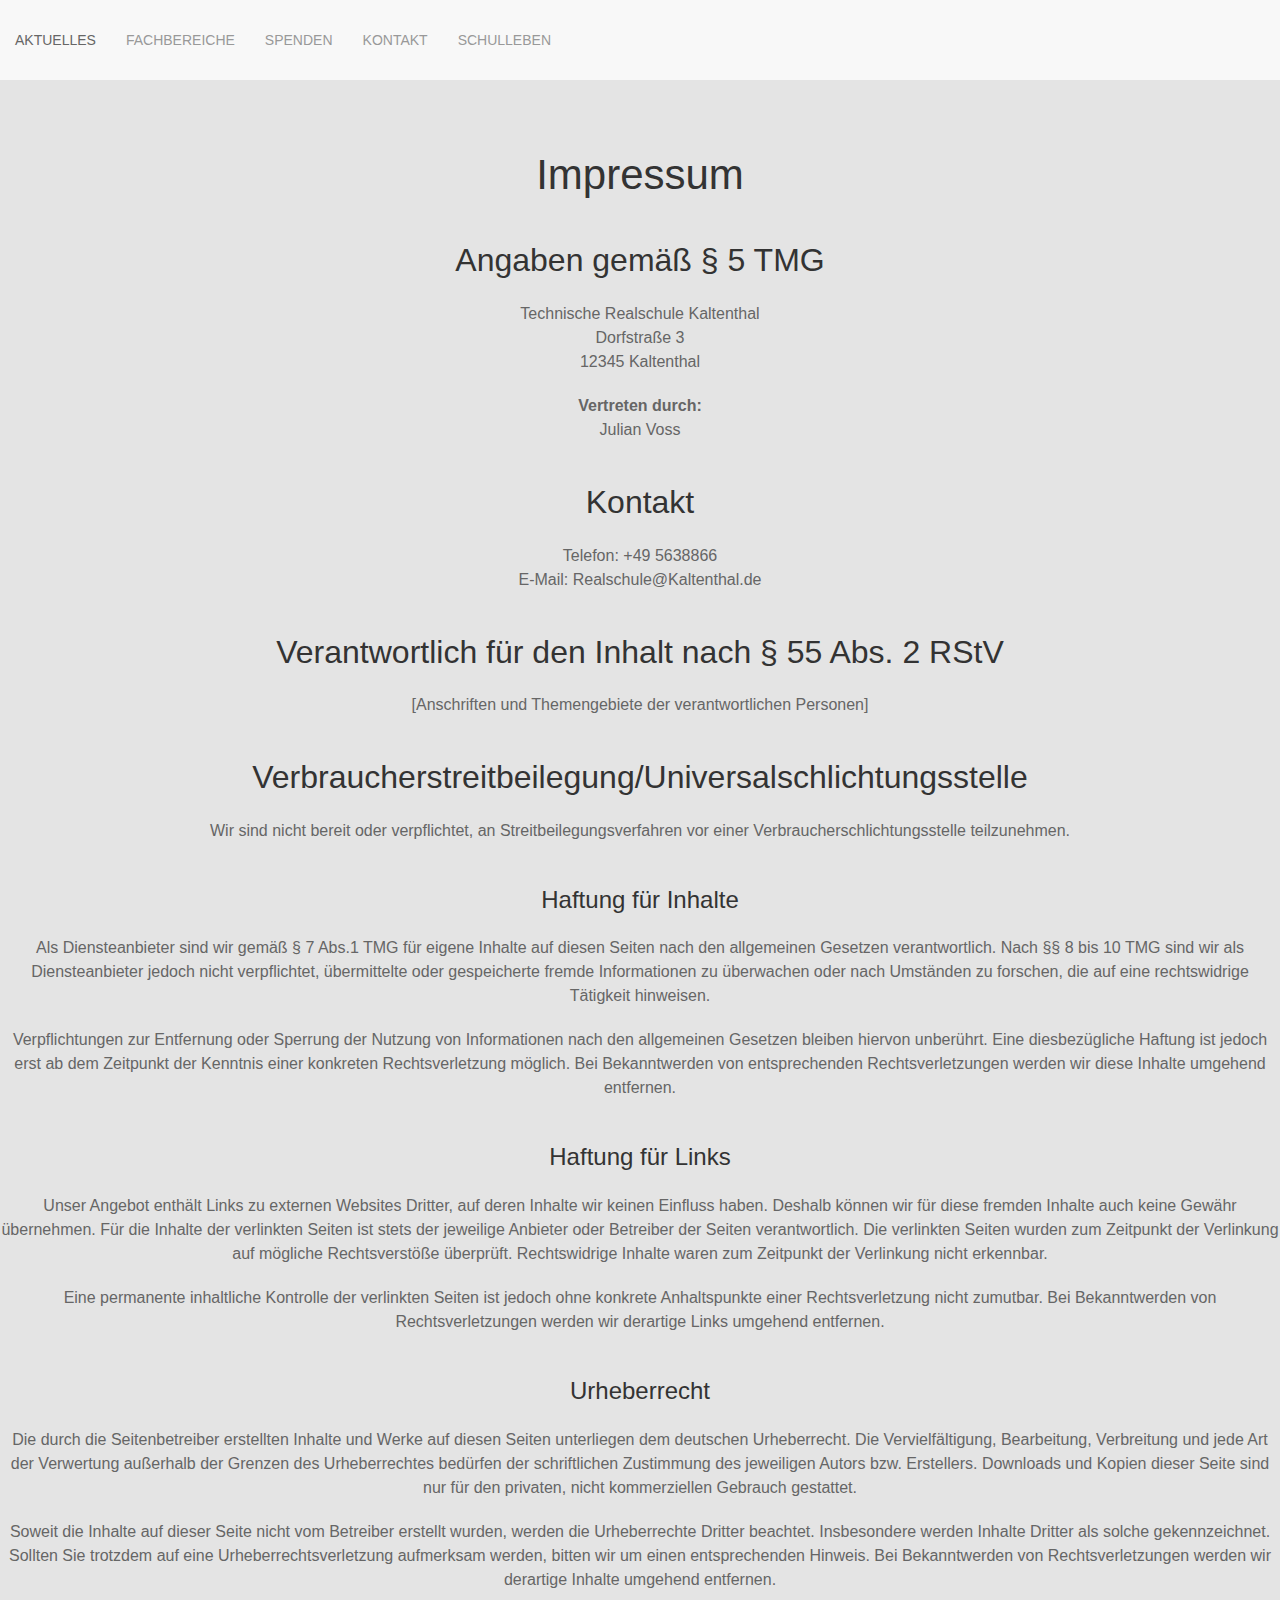
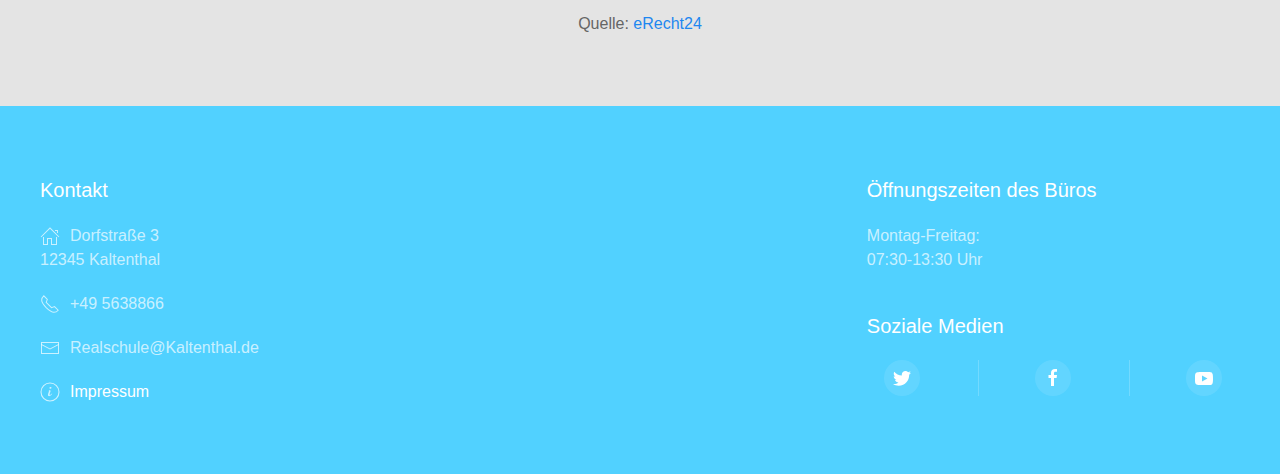
<file: impressum.html>
<!DOCTYPE html>
<html lang="zxx">
    <head>
        <title>
            Technische Realschule Kaltenthal
        </title>
        <meta charset="utf-8">
        <meta name="viewport" content="width=device-width, initial-scale=1">
        <link rel="stylesheet" href="css/uikit.css" />
        <script src="js/uikit.min.js"></script>
        <script src="js/uikit-icons.min.js"></script>

        <body>
            <div uk-sticky="sel-target: .uk-navbar-container; cls-active: uk-navbar-sticky; bottom: #transparent-sticky-navbar">
                <nav class="uk-navbar-container uk-flex-column uk-flex-top" data-uk-navbar data-uk-toggle="media: @s; cls: uk-flex-row uk-flex-top; mode: media">
                    <button type="button" data-uk-toggle="target: .navbar-collapse; cls: hidden-up-to-s" class="uk-navbar-toggle uk-hidden@s" data-uk-navbar-toggle-icon></button>
                    <div class="navbar-collapse hidden-up-to-s">
                        <div class="uk-navbar-left">
                            <ul data-uk-toggle="media: @s; cls: uk-navbar-nav uk-padding-remove; mode: media" class="uk-nav uk-nav-primary uk-padding-small">
                                <li><a href="index.html#aktionen">Aktuelles</a></li>
                                <li><a href="index.html#fachbereiche">Fachbereiche</a></li>
                                <li><a href="index.html#spendenaufruf">Spenden</a></li>
                                <li>
                                    <a href="#kontakt">Kontakt</a>
                                    <div class="uk-navbar-dropdown">
                                        <ul class="uk-nav uk-navbar-dropdown-nav">
                                            <li><a href="kontaktformular.html">Kontaktformular</a></li>
                                        </ul>
                                    </div>
                                </li>
                                <li>
                                    <a href="#">Schulleben</a>
                                    <div class="uk-navbar-dropdown">
                                        <ul class="uk-nav uk-navbar-dropdown-nav">
                                            <li><a href="projekteags.html">Projekte und AGs</a></li>
                                            <li><a href="#">Menüplan Mensa</a></li>
                                            <li><a href="#">Schulvorstand</a></li>
                                        </ul>
                                    </div>
                                </li>
                            </ul>
                        </div>
                    </div>
                </nav>
            </div>
            <div class="uk-section uk-section-muted uk-text-center">
                <h1>Impressum</h1>

                <h2>Angaben gem&auml;&szlig; &sect; 5 TMG</h2>
                <p>Technische Realschule Kaltenthal<br />
                Dorfstra&szlig;e 3<br />
                12345 Kaltenthal</p>

                <p><strong>Vertreten durch:</strong><br />
                Julian Voss</p>

                <h2>Kontakt</h2>
                <p>Telefon: +49 5638866<br />
                E-Mail: Realschule@Kaltenthal.de</p>

                <h2>Verantwortlich f&uuml;r den Inhalt nach &sect; 55 Abs. 2 RStV</h2>
                <p>&#91;Anschriften und Themengebiete der verantwortlichen Personen&#93;</p>

                <h2>Verbraucher&shy;streit&shy;beilegung/Universal&shy;schlichtungs&shy;stelle</h2><p>Wir sind nicht bereit oder verpflichtet, an Streitbeilegungsverfahren vor einer Verbraucherschlichtungsstelle teilzunehmen.</p>

                <h3>Haftung f&uuml;r Inhalte</h3> <p>Als Diensteanbieter sind wir gem&auml;&szlig; &sect; 7 Abs.1 TMG f&uuml;r eigene Inhalte auf diesen Seiten nach den allgemeinen Gesetzen verantwortlich. Nach &sect;&sect; 8 bis 10 TMG sind wir als Diensteanbieter jedoch nicht verpflichtet, &uuml;bermittelte oder gespeicherte fremde Informationen zu &uuml;berwachen oder nach Umst&auml;nden zu forschen, die auf eine rechtswidrige T&auml;tigkeit hinweisen.</p> <p>Verpflichtungen zur Entfernung oder Sperrung der Nutzung von Informationen nach den allgemeinen Gesetzen bleiben hiervon unber&uuml;hrt. Eine diesbez&uuml;gliche Haftung ist jedoch erst ab dem Zeitpunkt der Kenntnis einer konkreten Rechtsverletzung m&ouml;glich. Bei Bekanntwerden von entsprechenden Rechtsverletzungen werden wir diese Inhalte umgehend entfernen.</p> <h3>Haftung f&uuml;r Links</h3> <p>Unser Angebot enth&auml;lt Links zu externen Websites Dritter, auf deren Inhalte wir keinen Einfluss haben. Deshalb k&ouml;nnen wir f&uuml;r diese fremden Inhalte auch keine Gew&auml;hr &uuml;bernehmen. F&uuml;r die Inhalte der verlinkten Seiten ist stets der jeweilige Anbieter oder Betreiber der Seiten verantwortlich. Die verlinkten Seiten wurden zum Zeitpunkt der Verlinkung auf m&ouml;gliche Rechtsverst&ouml;&szlig;e &uuml;berpr&uuml;ft. Rechtswidrige Inhalte waren zum Zeitpunkt der Verlinkung nicht erkennbar.</p> <p>Eine permanente inhaltliche Kontrolle der verlinkten Seiten ist jedoch ohne konkrete Anhaltspunkte einer Rechtsverletzung nicht zumutbar. Bei Bekanntwerden von Rechtsverletzungen werden wir derartige Links umgehend entfernen.</p> <h3>Urheberrecht</h3> <p>Die durch die Seitenbetreiber erstellten Inhalte und Werke auf diesen Seiten unterliegen dem deutschen Urheberrecht. Die Vervielf&auml;ltigung, Bearbeitung, Verbreitung und jede Art der Verwertung au&szlig;erhalb der Grenzen des Urheberrechtes bed&uuml;rfen der schriftlichen Zustimmung des jeweiligen Autors bzw. Erstellers. Downloads und Kopien dieser Seite sind nur f&uuml;r den privaten, nicht kommerziellen Gebrauch gestattet.</p> <p>Soweit die Inhalte auf dieser Seite nicht vom Betreiber erstellt wurden, werden die Urheberrechte Dritter beachtet. Insbesondere werden Inhalte Dritter als solche gekennzeichnet. Sollten Sie trotzdem auf eine Urheberrechtsverletzung aufmerksam werden, bitten wir um einen entsprechenden Hinweis. Bei Bekanntwerden von Rechtsverletzungen werden wir derartige Inhalte umgehend entfernen.</p>

                <p>Quelle: <a href="https://www.e-recht24.de">eRecht24</a></p>
            </div>
            <div class="uk-section uk-section-primary">
                <div class=" uk-container">
                   <div uk-grid>
                      <div class="uk-width-expand@m">
                            <h4 id="kontakt">Kontakt</h4>
                            <p><span class="uk-margin-small-right" uk-icon="home"></span>Dorfstraße 3<br>12345 Kaltenthal</p>
                            <p><span class="uk-margin-small-right" uk-icon="receiver"></span>+49 5638866</p>
                            <p><span class="uk-margin-small-right" uk-icon="mail"></span>Realschule@Kaltenthal.de</p>
                            <p><span class="uk-margin-small-right" uk-icon="info"></span><a href="impressum.html" uk-tooltip="Impressum">Impressum</a></p>
                      </div>
                      <div class="uk-width-1-3@m">
                        <h4>Öffnungszeiten des Büros</h4>
                        <p>Montag-Freitag:<br>07:30-13:30 Uhr</p>
                        <h4>Soziale Medien</h4>
                        <div class="uk-grid-divider uk-child-width-1-3@s uk-text-center uk-text-secondary" uk-grid>
                        <div>
                            <a href="https://www.hs-osnabrueck.de/" class="uk-icon-button uk-text-secondary" uk-icon="twitter" uk-tooltip="Twitter"></a>
                        </div>
                        <div>
                            <a href="https://www.hs-osnabrueck.de/" class="uk-icon-button uk-text-secondary" uk-icon="facebook" uk-tooltip="Facebook"></a>
                        </div>
                        <div>
                            <a href="https://www.hs-osnabrueck.de/" class="uk-icon-button uk-text-secondary" uk-icon="youtube" uk-tooltip="YouTube"></a>
                        </div>
                        </div>
                      </div>
                   </div>
                </div>
            </div>
        </body>
</html>
</file>
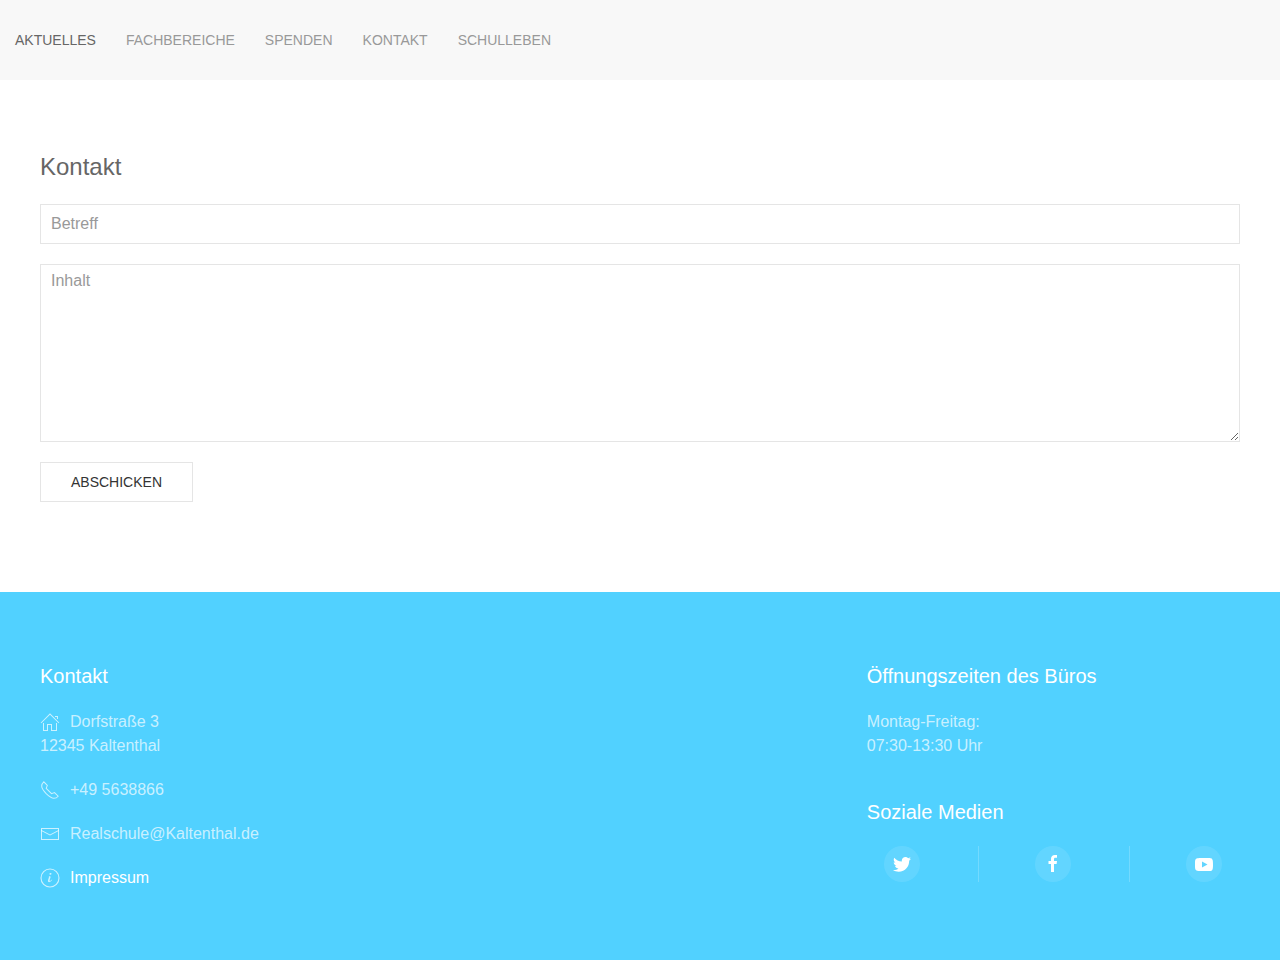
<file: kontaktformular.html>
<!DOCTYPE html>
<html lang="zxx">
    <head>
        <title>
            Technische Realschule Kaltenthal
        </title>
        <meta charset="utf-8">
        <meta name="viewport" content="width=device-width, initial-scale=1">
        <link rel="stylesheet" href="css/uikit.css" />
        <script src="js/uikit.min.js"></script>
        <script src="js/uikit-icons.min.js"></script>


        <body>
            <div uk-sticky="sel-target: .uk-navbar-container; cls-active: uk-navbar-sticky; bottom: #transparent-sticky-navbar">
                <nav class="uk-navbar-container uk-flex-column uk-flex-top" data-uk-navbar data-uk-toggle="media: @s; cls: uk-flex-row uk-flex-top; mode: media">
                    <button type="button" data-uk-toggle="target: .navbar-collapse; cls: hidden-up-to-s" class="uk-navbar-toggle uk-hidden@s" data-uk-navbar-toggle-icon></button>
                    <div class="navbar-collapse hidden-up-to-s">
                        <div class="uk-navbar-left">
                            <ul data-uk-toggle="media: @s; cls: uk-navbar-nav uk-padding-remove; mode: media" class="uk-nav uk-nav-primary uk-padding-small">
                                <li><a href="index.html#aktionen">Aktuelles</a></li>
                                <li><a href="index.html#fachbereiche">Fachbereiche</a></li>
                                <li><a href="index.html#spendenaufruf">Spenden</a></li>
                                <li>
                                    <a href="#kontakt">Kontakt</a>
                                    <div class="uk-navbar-dropdown">
                                        <ul class="uk-nav uk-navbar-dropdown-nav">
                                            <li><a href="kontaktformular.html">Kontaktformular</a></li>
                                        </ul>
                                    </div>
                                </li>
                                <li>
                                    <a href="#">Schulleben</a>
                                    <div class="uk-navbar-dropdown">
                                        <ul class="uk-nav uk-navbar-dropdown-nav">
                                            <li><a href="projekteags.html">Projekte und AGs</a></li>
                                            <li><a href="#">Menüplan Mensa</a></li>
                                            <li><a href="#">Schulvorstand</a></li>
                                        </ul>
                                    </div>
                                </li>
                            </ul>
                        </div>
                    </div>
                </nav>
            </div>
            <div class="uk-section uk-section-default">
                <div class="uk-container">
                    <form>
                        <fieldset class="uk-fieldset">
                            <legend class="uk-legend">Kontakt</legend>
                            <div class="uk-margin">
                                <input class="uk-input" type="text" placeholder="Betreff">
                            </div>
                            <div class="uk-margin">
                                <textarea class="uk-textarea" rows="7" placeholder="Inhalt"></textarea>
                            </div>
                            <div class="uk-margin">
                                <button class="uk-button uk-button-default">Abschicken</button>
                            </div>                    
                        </fieldset>
                    </form> 
                </div>
            </div>
            <div class="uk-section uk-section-primary">
                <div class=" uk-container">
                   <div uk-grid>
                      <div class="uk-width-expand@m">
                            <h4 id="kontakt">Kontakt</h4>
                            <p><span class="uk-margin-small-right" uk-icon="home"></span>Dorfstraße 3<br>12345 Kaltenthal</p>
                            <p><span class="uk-margin-small-right" uk-icon="receiver"></span>+49 5638866</p>
                            <p><span class="uk-margin-small-right" uk-icon="mail"></span>Realschule@Kaltenthal.de</p>
                            <p><span class="uk-margin-small-right" uk-icon="info"></span><a href="impressum.html" uk-tooltip="Impressum">Impressum</a></p>
                      </div>
                      <div class="uk-width-1-3@m">
                        <h4>Öffnungszeiten des Büros</h4>
                        <p>Montag-Freitag:<br>07:30-13:30 Uhr</p>
                        <h4>Soziale Medien</h4>
                        <div class="uk-grid-divider uk-child-width-1-3@s uk-text-center uk-text-secondary" uk-grid>
                        <div>
                            <a href="https://www.hs-osnabrueck.de/" class="uk-icon-button uk-text-secondary" uk-icon="twitter" uk-tooltip="Twitter"></a>
                        </div>
                        <div>
                            <a href="https://www.hs-osnabrueck.de/" class="uk-icon-button uk-text-secondary" uk-icon="facebook" uk-tooltip="Facebook"></a>
                        </div>
                        <div>
                            <a href="https://www.hs-osnabrueck.de/" class="uk-icon-button uk-text-secondary" uk-icon="youtube" uk-tooltip="YouTube"></a>
                        </div>
                        </div>
                      </div>
                   </div>
                </div>
            </div>
        </body>
</html>
</file>
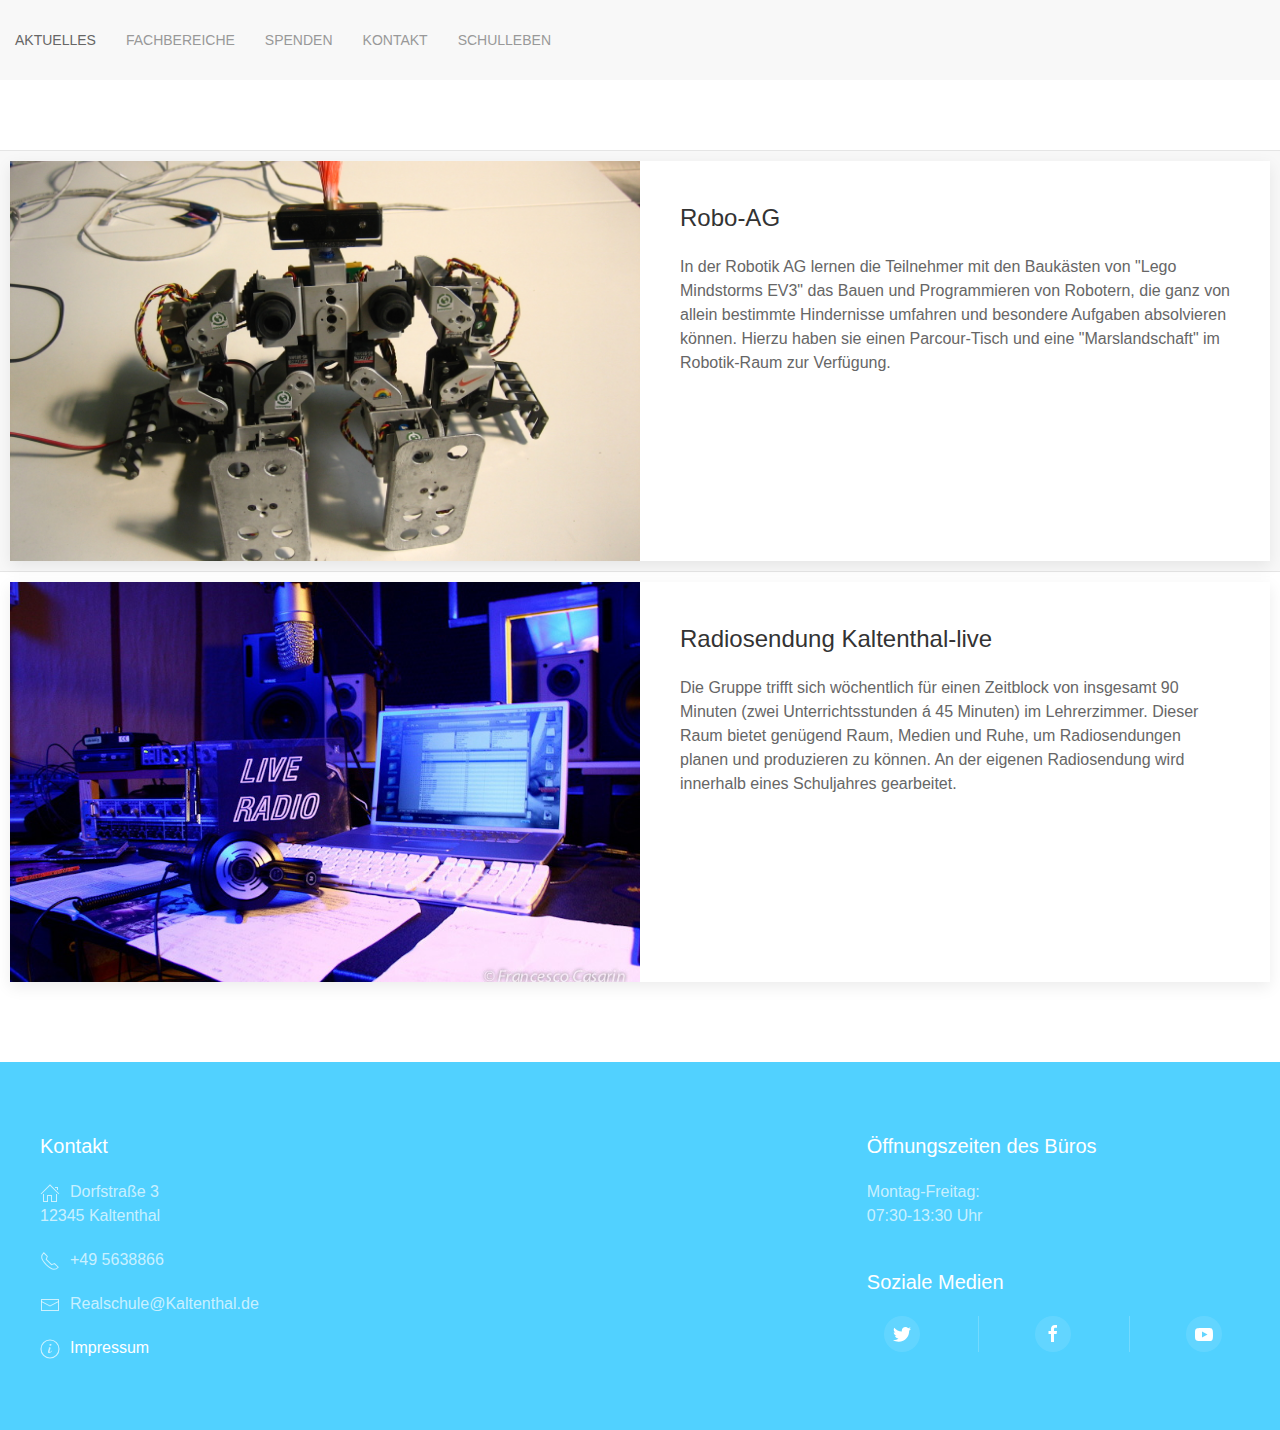
<file: projekteags.html>
<!DOCTYPE html>
<html lang="zxx">
    <head>
        <title>
            Technische Realschule Kaltenthal
        </title>
        <meta charset="utf-8">
        <meta name="viewport" content="width=device-width, initial-scale=1">
        <link rel="stylesheet" href="css/uikit.css" />
        <script src="js/uikit.min.js"></script>
        <script src="js/uikit-icons.min.js"></script>


        <body>
            <div uk-sticky="sel-target: .uk-navbar-container; cls-active: uk-navbar-sticky; bottom: #transparent-sticky-navbar">
                <nav class="uk-navbar-container uk-flex-column uk-flex-top" data-uk-navbar data-uk-toggle="media: @s; cls: uk-flex-row uk-flex-top; mode: media">
                    <button type="button" data-uk-toggle="target: .navbar-collapse; cls: hidden-up-to-s" class="uk-navbar-toggle uk-hidden@s" data-uk-navbar-toggle-icon></button>
                    <div class="navbar-collapse hidden-up-to-s">
                        <div class="uk-navbar-left">
                            <ul data-uk-toggle="media: @s; cls: uk-navbar-nav uk-padding-remove; mode: media" class="uk-nav uk-nav-primary uk-padding-small">
                                <li><a href="index.html#aktionen">Aktuelles</a></li>
                                <li><a href="index.html#fachbereiche">Fachbereiche</a></li>
                                <li><a href="index.html#spendenaufruf">Spenden</a></li>
                                <li><a href="index.html#kontakt">Kontakt</a></li>
                                <li>
                                    <a href="#">Schulleben</a>
                                    <div class="uk-navbar-dropdown">
                                        <ul class="uk-nav uk-navbar-dropdown-nav">
                                            <li><a href="#">Projekte und AGs</a></li>
                                            <li><a href="#">Menüplan Mensa</a></li>
                                            <li><a href="#">Schulvorstand</a></li>
                                        </ul>
                                    </div>
                                </li>
                            </ul>
                        </div>
                    </div>
                </nav>
            </div>
            <div class="uk-section uk-section-default">
                <ul class="uk-list uk-list-striped">
                    <li>
                        <div class="uk-card uk-card-default uk-grid-collapse uk-child-width-1-2@s uk-margin" uk-grid>
                            <div class="uk-card-media-left uk-cover-container">
                                <img src="img/7838117740_3c8d30a34c_o.jpg" alt="" uk-cover>
                                <canvas width="600" height="400"></canvas>
                            </div>
                            <div>
                                <div class="uk-card-body">
                                    <h3 class="uk-card-title">Robo-AG</h3>
                                    <p>In der Robotik AG lernen die Teilnehmer mit den Baukästen von "Lego Mindstorms EV3" das Bauen und Programmieren von Robotern, die ganz von allein bestimmte Hindernisse umfahren und besondere Aufgaben absolvieren können. Hierzu haben sie einen Parcour-Tisch und eine "Marslandschaft" im Robotik-Raum zur Verfügung.</p>
                                </div>
                            </div>
                        </div>
                    </li>
                    <li>
                        <div class="uk-card uk-card-default uk-grid-collapse uk-child-width-1-2@s uk-margin" uk-grid>
                            <div class="uk-card-media-left uk-cover-container">
                                <img src="img/6795418610_1d6b61545e_o.jpg" alt="" uk-cover>
                                <canvas width="600" height="400"></canvas>
                            </div>
                            <div>
                                <div class="uk-card-body">
                                    <h3 class="uk-card-title">Radiosendung Kaltenthal-live</h3>
                                    <p>Die Gruppe trifft sich wöchentlich für einen Zeitblock von insgesamt 90 Minuten (zwei Unterrichtsstunden á 45 Minuten) im Lehrerzimmer. Dieser Raum bietet genügend Raum, Medien und Ruhe, um Radiosendungen planen und produzieren zu können. An der eigenen Radiosendung wird innerhalb eines Schuljahres gearbeitet.</p>
                                </div>
                            </div>
                        </div>
                    </li>

                </ul>
            </div>
            <div class="uk-section uk-section-primary">
                <div class=" uk-container">
                   <div uk-grid>
                      <div class="uk-width-expand@m">
                            <h4 id="kontakt">Kontakt</h4>
                            <p><span class="uk-margin-small-right" uk-icon="home"></span>Dorfstraße 3<br>12345 Kaltenthal</p>
                            <p><span class="uk-margin-small-right" uk-icon="receiver"></span>+49 5638866</p>
                            <p><span class="uk-margin-small-right" uk-icon="mail"></span>Realschule@Kaltenthal.de</p>
                            <p><span class="uk-margin-small-right" uk-icon="info"></span><a href="impressum.html" uk-tooltip="Impressum">Impressum</a></p>
                      </div>
                      <div class="uk-width-1-3@m">
                        <h4>Öffnungszeiten des Büros</h4>
                        <p>Montag-Freitag:<br>07:30-13:30 Uhr</p>
                        <h4>Soziale Medien</h4>
                        <div class="uk-grid-divider uk-child-width-1-3@s uk-text-center uk-text-secondary" uk-grid>
                        <div>
                            <a href="https://www.hs-osnabrueck.de/" class="uk-icon-button uk-text-secondary" uk-icon="twitter" uk-tooltip="Twitter"></a>
                        </div>
                        <div>
                            <a href="https://www.hs-osnabrueck.de/" class="uk-icon-button uk-text-secondary" uk-icon="facebook" uk-tooltip="Facebook"></a>
                        </div>
                        <div>
                            <a href="https://www.hs-osnabrueck.de/" class="uk-icon-button uk-text-secondary" uk-icon="youtube" uk-tooltip="YouTube"></a>
                        </div>
                        </div>
                      </div>
                   </div>
                </div>
            </div>
        </body>
</html>
</file>
